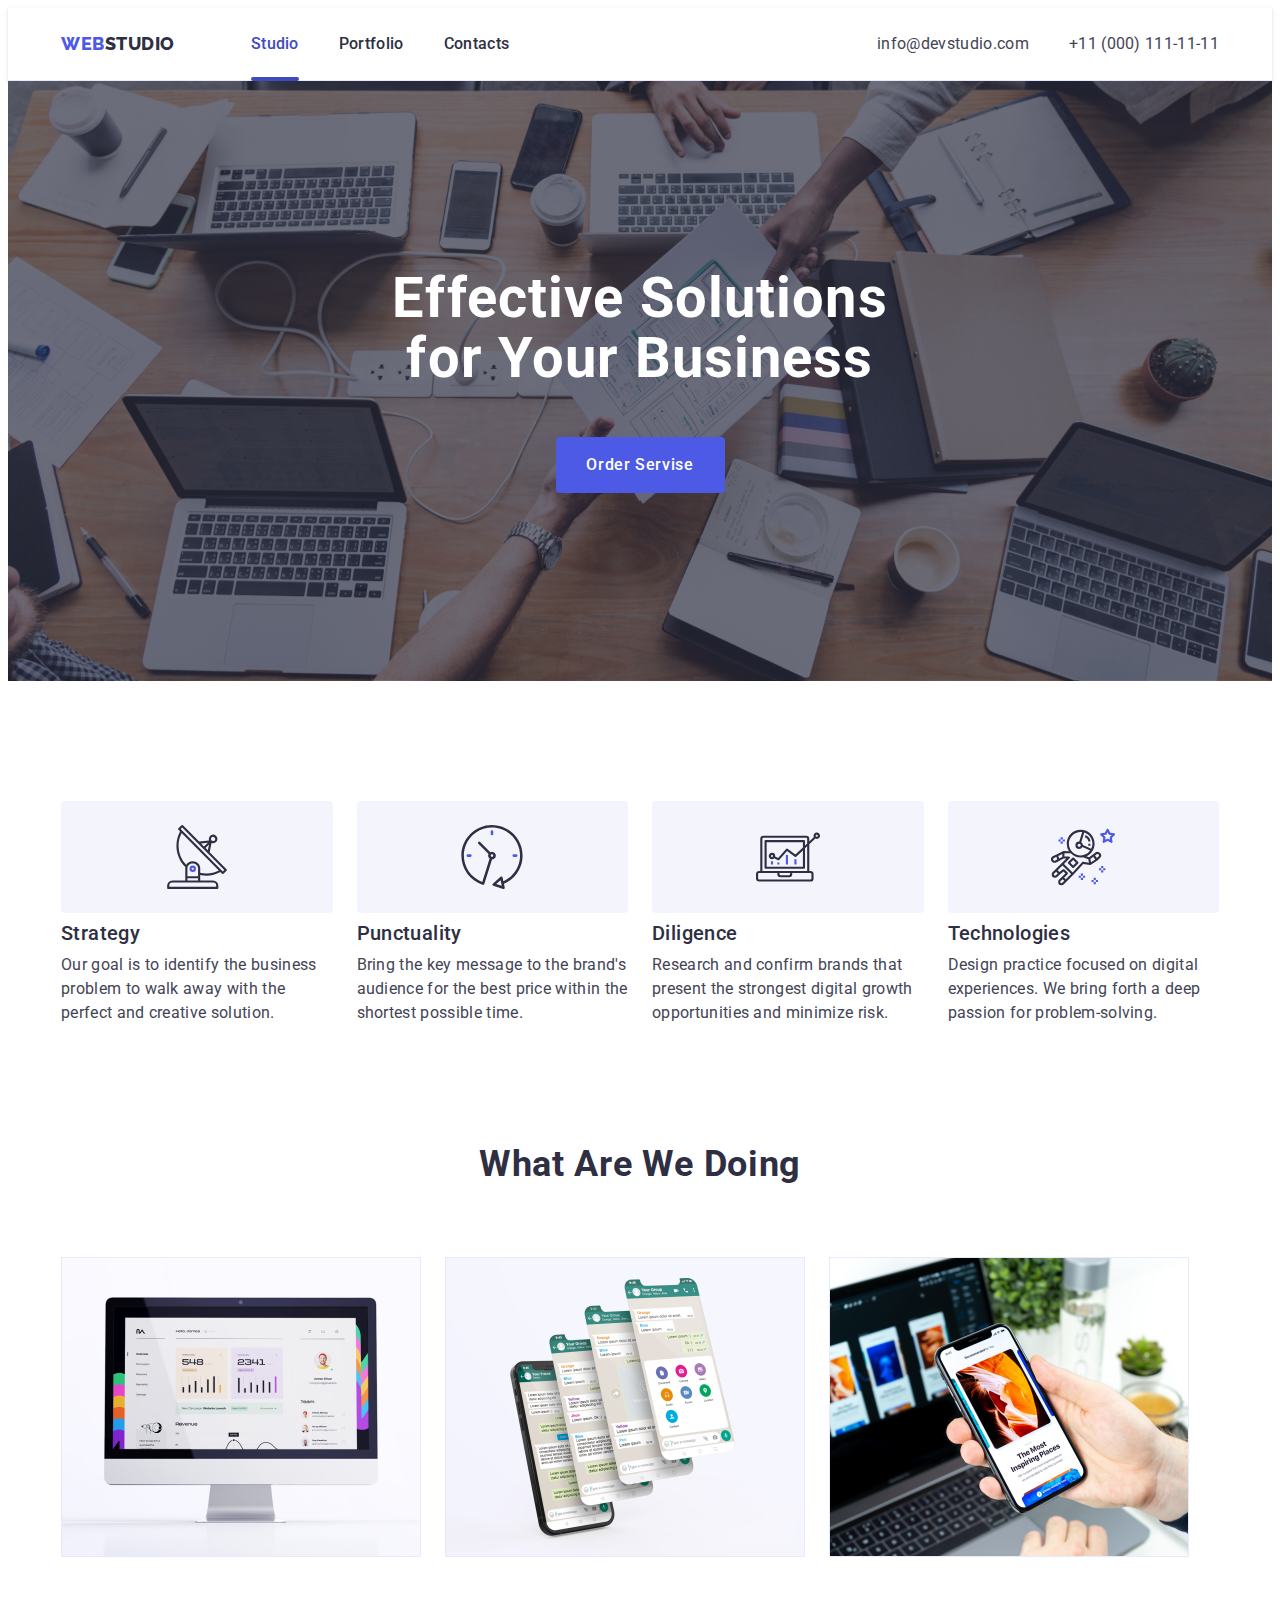
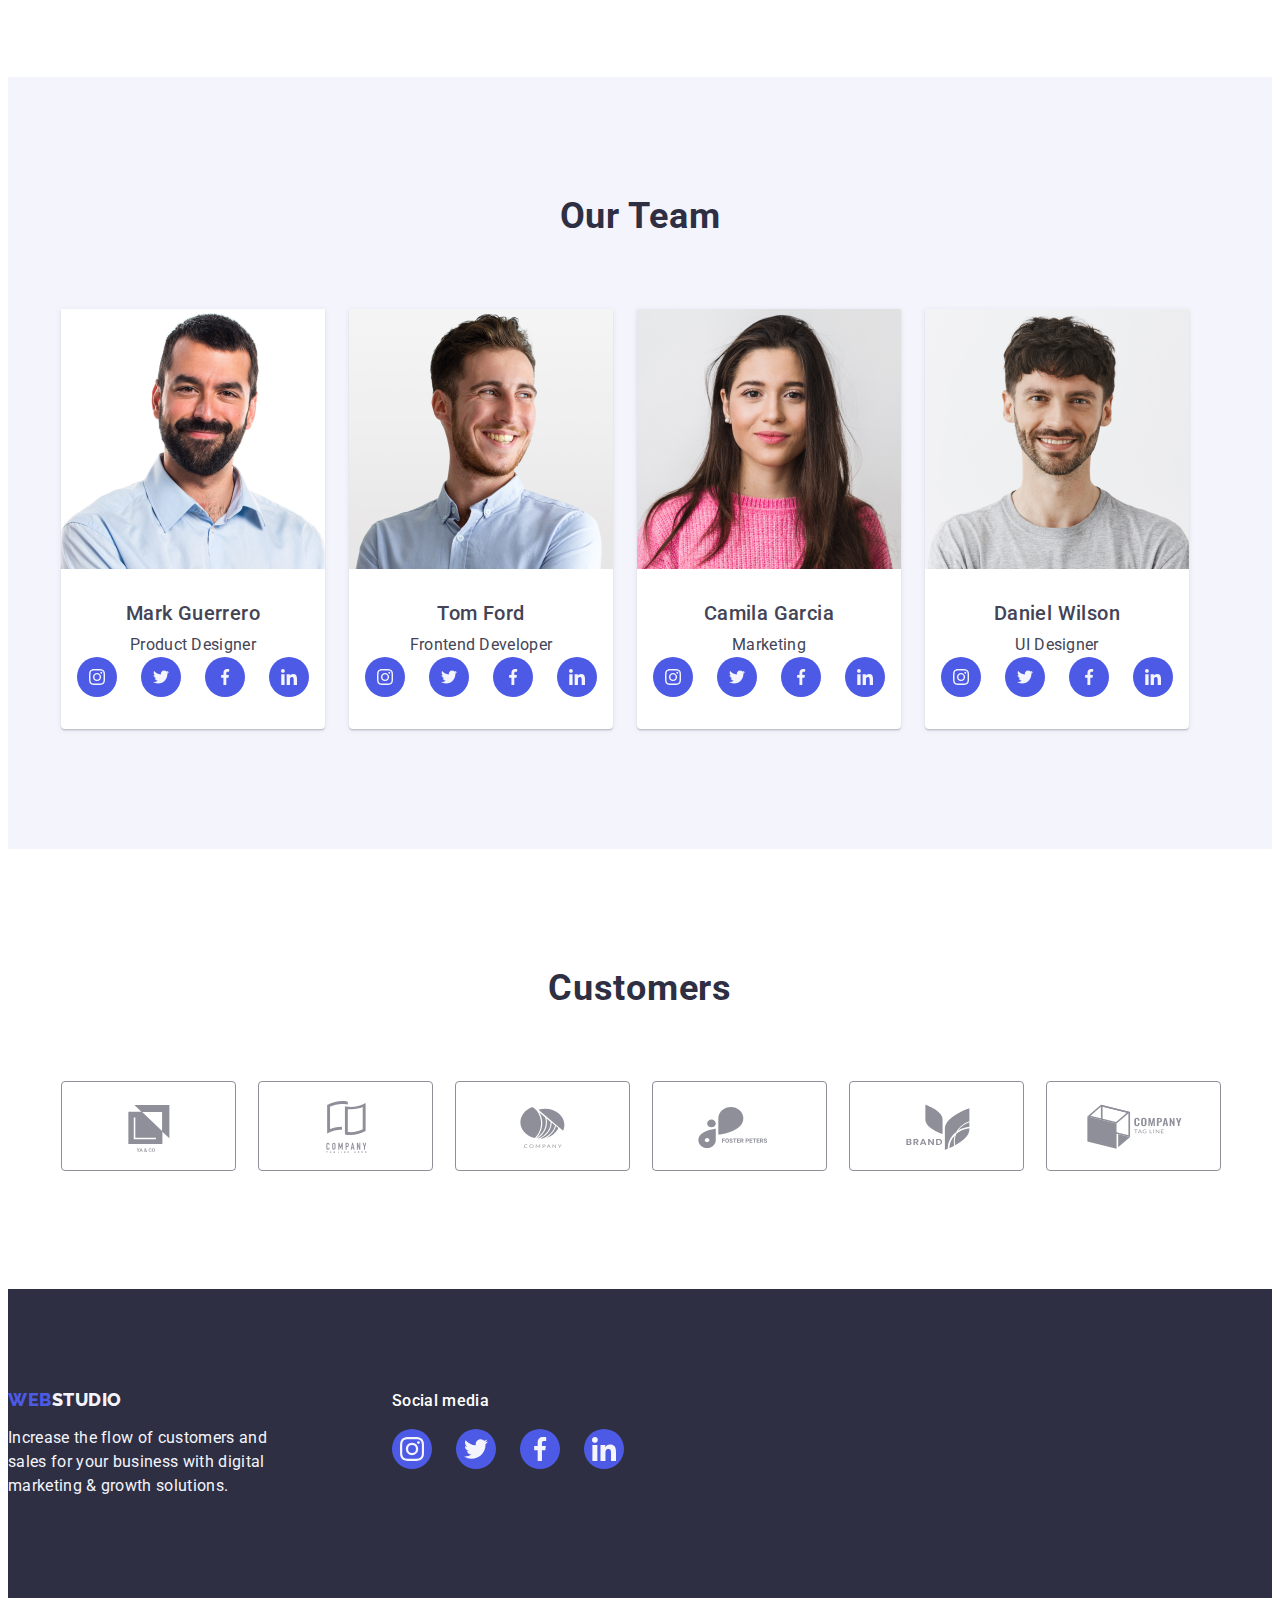
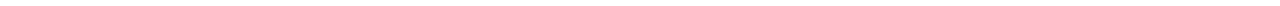
<file: index.html>
<!DOCTYPE html>
<html lang="en">
  <head>
    <meta charset="UTF-8" />
    <meta http-equiv="X-UA-Compatible" content="IE=edge" />
    <meta name="viewport" content="width=device-width, initial-scale=1.0" />
    <title>WebStudio</title>
    <link rel="preconnect" href="https://fonts.googleapis.com" />
    <link rel="preconnect" href="https://fonts.gstatic.com" crossorigin />
    <link
      href="https://fonts.googleapis.com/css2?family=Raleway:wght@800&family=Roboto:wght@400;500;700;900&display=swap"
      rel="stylesheet"
    />
    <link
      rel="stylesheet"
      href="https://cdnjs.cloudflare.com/ajax/libs/modern-normalize/2.0.0/modern-normalize.min.css"
      integrity="sha512-4xo8blKMVCiXpTaLzQSLSw3KFOVPWhm/TRtuPVc4WG6kUgjH6J03IBuG7JZPkcWMxJ5huwaBpOpnwYElP/m6wg=="
      crossorigin="anonymous"
      referrerpolicy="no-referrer"
    />
    <link rel="stylesheet" href="css/styles.css" />
  </head>
  <body>
    <!-- Header -->
    <header class="header">
      <div class="container">
        <!-- Logo -->
        <nav class="nav-menu">
          <a href="./index.html" class="web-link link">
            WEB<span class="studio-link">Studio</span>
          </a>
          <!-- Nav.menu -->
          <ul class="nav-list list">
            <li>
              <a href="./index.html" class="nav-link active link">Studio</a>
            </li>
            <li>
              <a href="./portfolio.html" class="nav-link link">Portfolio</a>
            </li>
            <li><a href="" class="nav-link link">Contacts</a></li>
          </ul>
        </nav>
        <!-- Contacts -->
        <address class="address">
          <ul class="address-list list">
            <li>
              <a href="mailto:info@devstudio.com" class="contacts link"
                >info@devstudio.com</a
              >
            </li>
            <li>
              <a href="tel:+110001111111" class="contacts link"
                >+11 (000) 111-11-11</a
              >
            </li>
          </ul>
        </address>
      </div>
    </header>
    <main>
      <!-- Section Hero -->

      <section class="hero">
        <div class="container">
          <h1 class="hero-text">Effective Solutions for Your Business</h1>
          <button type="button" class="button-hero" data-modal-open>
            Order Servise
          </button>
        </div>
      </section>

      <!-- Section 2 -->

      <section class="section-container">
        <div class="container">
          <h2 class="visually-hidden">Our goals</h2>
          <ul class="section-list list">
            <li class="icon-antenna item">
              <div class="section-svg">
                <svg width="64" height="64">
                  <use href="./images/icons.svg#icon-antenna"></use>
                </svg>
              </div>
              <h3 class="section-title-list">Strategy</h3>
              <p class="section-text-list">
                Our goal is to identify the business problem to walk away with
                the perfect and creative solution.
              </p>
            </li>
            <li class="icon-clock item">
              <div class="section-svg">
                <svg width="64" height="64">
                  <use href="./images/icons.svg#icon-clock"></use>
                </svg>
              </div>
              <h3 class="section-title-list">Punctuality</h3>
              <p class="section-text-list">
                Bring the key message to the brand's audience for the best price
                within the shortest possible time.
              </p>
            </li>
            <li class="icon-diagram item">
              <div class="section-svg">
                <svg width="64" height="64">
                  <use href="./images/icons.svg#icon-diagram"></use>
                </svg>
              </div>
              <h3 class="section-title-list">Diligence</h3>
              <p class="section-text-list">
                Research and confirm brands that present the strongest digital
                growth opportunities and minimize risk.
              </p>
            </li>
            <li class="icon-astronaut item">
              <div class="section-svg">
                <svg width="64" height="64">
                  <use href="./images/icons.svg#icon-astronaut"></use>
                </svg>
              </div>
              <h3 class="section-title-list">Technologies</h3>
              <p class="section-text-list">
                Design practice focused on digital experiences. We bring forth a
                deep passion for problem-solving.
              </p>
            </li>
          </ul>
        </div>
      </section>

      <!-- Section 3 -->

      <section class="section-images">
        <div class="container">
          <h2 class="presentation">What are we doing</h2>
          <ul class="presentation-list list">
            <li class="images">
              <img src="./images/Rectangle71.jpg" width="360" alt="Monitor" />
            </li>
            <li class="images">
              <img
                src="./images/Rectangle71(1).jpg"
                width="360"
                alt="Telephone"
              />
            </li>
            <li class="images">
              <img
                src="./images/Rectangle71(2).jpg"
                width="360"
                alt="Your phone is synced to your laptop"
              />
            </li>
          </ul>
        </div>
      </section>

      <!-- Section 4 -->

      <section class="section-persons">
        <div class="container">
          <h2 class="presentation">Our Team</h2>
          <ul class="team-list list">
            <li class="images-team">
              <img class="team" src="./images/img.jpg" width="264" alt="Mark" />
              <div class="our-team">
                <h3 class="team-title-list">Mark Guerrero</h3>
                <p class="team-text-list">Product Designer</p>
                <ul class="icon-list list">
                  <li class="icon-item">
                    <a href="" class="icon-link link">
                      <svg class="team-svg" width="16" height="16">
                        <use
                          class="circle"
                          href="./images/icons.svg#icon-instagram-2"
                        ></use>
                      </svg>
                    </a>
                  </li>
                  <li class="icon-item">
                    <a href="" class="icon-link link">
                      <svg class="team-svg" width="16" height="16">
                        <use
                          class="circle"
                          href="./images/icons.svg#icon-twitter-1"
                        ></use>
                      </svg>
                    </a>
                  </li>
                  <li class="icon-item">
                    <a href="" class="icon-link link">
                      <svg class="team-svg" width="16" height="16">
                        <use
                          class="circle"
                          href="./images/icons.svg#icon-facebook-1"
                        ></use>
                      </svg>
                    </a>
                  </li>
                  <li class="icon-item">
                    <a href="" class="icon-link link">
                      <svg class="team-svg" width="16" height="16">
                        <use
                          class="circle"
                          href="./images/icons.svg#icon-linkedin-1"
                        ></use>
                      </svg>
                    </a>
                  </li>
                </ul>
              </div>
            </li>
            <li class="images-team">
              <img class="team" src="./images/img1.jpg" width="264" alt="Tom" />
              <div class="our-team">
                <h3 class="team-title-list">Tom Ford</h3>
                <p class="team-text-list">Frontend Developer</p>
                <ul class="icon-list list">
                  <li class="icon-item">
                    <a href="" class="icon-link link">
                      <svg class="team-svg" width="16" height="16">
                        <use
                          class="circle"
                          href="./images/icons.svg#icon-instagram-2"
                        ></use>
                      </svg>
                    </a>
                  </li>
                  <li class="icon-item">
                    <a href="" class="icon-link link">
                      <svg class="team-svg" width="16" height="16">
                        <use
                          class="circle"
                          href="./images/icons.svg#icon-twitter-1"
                        ></use>
                      </svg>
                    </a>
                  </li>
                  <li class="icon-item">
                    <a href="" class="icon-link link">
                      <svg class="team-svg" width="16" height="16">
                        <use
                          class="circle"
                          href="./images/icons.svg#icon-facebook-1"
                        ></use>
                      </svg>
                    </a>
                  </li>
                  <li class="icon-item">
                    <a href="" class="icon-link link">
                      <svg class="team-svg" width="16" height="16">
                        <use
                          class="circle"
                          href="./images/icons.svg#icon-linkedin-1"
                        ></use>
                      </svg>
                    </a>
                  </li>
                </ul>
              </div>
            </li>
            <li class="images-team">
              <img
                class="team"
                src="./images/img2.jpg"
                width="264"
                alt="Camila"
              />
              <div class="our-team">
                <h3 class="team-title-list">Camila Garcia</h3>
                <p class="team-text-list">Marketing</p>
                <ul class="icon-list list">
                  <li class="icon-item">
                    <a href="" class="icon-link link">
                      <svg class="team-svg" width="16" height="16">
                        <use
                          class="circle"
                          href="./images/icons.svg#icon-instagram-2"
                        ></use>
                      </svg>
                    </a>
                  </li>
                  <li class="icon-item">
                    <a href="" class="icon-link link">
                      <svg class="team-svg" width="16" height="16">
                        <use
                          class="circle"
                          href="./images/icons.svg#icon-twitter-1"
                        ></use>
                      </svg>
                    </a>
                  </li>
                  <li class="icon-item">
                    <a href="" class="icon-link link">
                      <svg class="team-svg" width="16" height="16">
                        <use
                          class="circle"
                          href="./images/icons.svg#icon-facebook-1"
                        ></use>
                      </svg>
                    </a>
                  </li>
                  <li class="icon-item">
                    <a href="" class="icon-link link">
                      <svg class="team-svg" width="16" height="16">
                        <use
                          class="circle"
                          href="./images/icons.svg#icon-linkedin-1"
                        ></use>
                      </svg>
                    </a>
                  </li>
                </ul>
              </div>
            </li>
            <li class="images-team">
              <img
                class="team"
                src="./images/img3.jpg"
                width="264"
                alt="Daniel"
              />
              <div class="our-team">
                <h3 class="team-title-list">Daniel Wilson</h3>
                <p class="team-text-list">UI Designer</p>
                <ul class="icon-list list">
                  <li class="icon-item">
                    <a href="" class="icon-link link">
                      <svg class="team-svg" width="16" height="16">
                        <use
                          class="circle"
                          href="./images/icons.svg#icon-instagram-2"
                        ></use>
                      </svg>
                    </a>
                  </li>
                  <li class="icon-item">
                    <a href="" class="icon-link link">
                      <svg class="team-svg" width="16" height="16">
                        <use
                          class="circle"
                          href="./images/icons.svg#icon-twitter-1"
                        ></use>
                      </svg>
                    </a>
                  </li>
                  <li class="icon-item">
                    <a href="" class="icon-link link">
                      <svg class="team-svg" width="16" height="16">
                        <use
                          class="circle"
                          href="./images/icons.svg#icon-facebook-1"
                        ></use>
                      </svg>
                    </a>
                  </li>
                  <li class="icon-item">
                    <a href="" class="icon-link link">
                      <svg class="team-svg" width="16" height="16">
                        <use
                          class="circle"
                          href="./images/icons.svg#icon-linkedin-1"
                        ></use>
                      </svg>
                    </a>
                  </li>
                </ul>
              </div>
            </li>
          </ul>
        </div>
      </section>

      <!-- Section 5 -->

      <section class="customers">
        <div class="container">
          <h2 class="customers-title">Customers</h2>
          <ul class="customers-list list">
            <li class="item-customers">
              <a class="link-customers" href=""
                ><svg class="icon-customers" width="104" height="56">
                  <use href="./images/icons.svg#icon-Logo"></use>
                </svg>
              </a>
            </li>
            <li class="item-customers">
              <a class="link-customers" href=""
                ><svg class="icon-customers" width="104" height="56">
                  <use href="./images/icons.svg#icon-Logo-1"></use>
                </svg>
              </a>
            </li>
            <li class="item-customers">
              <a class="link-customers" href=""
                ><svg class="icon-customers" width="104" height="56">
                  <use href="./images/icons.svg#icon-Logo-2"></use>
                </svg>
              </a>
            </li>
            <li class="item-customers">
              <a class="link-customers" href=""
                ><svg class="icon-customers" width="104" height="56">
                  <use href="./images/icons.svg#icon-Logo-3"></use>
                </svg>
              </a>
            </li>
            <li class="item-customers">
              <a class="link-customers" href=""
                ><svg class="icon-customers" width="104" height="56">
                  <use href="./images/icons.svg#icon-Logo-4"></use>
                </svg>
              </a>
            </li>
            <li class="item-customers">
              <a class="link-customers" href=""
                ><svg class="icon-customers" width="104" height="56">
                  <use href="./images/icons.svg#icon-Logo-5"></use>
                </svg>
              </a>
            </li>
          </ul>
        </div>
      </section>
    </main>

    <!-- Footer -->

    <footer class="footer">
      <div class="footer-container">
        <div class="footer-logo">
          <a href="./index.html" class="web-link link">
            WEB<span class="footer-link">Studio</span>
          </a>
          <p class="footer-text">
            Increase the flow of customers and sales for your business with
            digital marketing & growth solutions.
          </p>
        </div>
        <div class="footer-social">
          <p class="footer-soc-paragraph">Social media</p>
          <ul class="icon-list list">
            <li class="icon-item">
              <a href="" class="icon-link link">
                <svg class="team-svg" width="24" height="24">
                  <use
                    class="circle"
                    href="./images/icons.svg#icon-instagram-2"
                  ></use>
                </svg>
              </a>
            </li>
            <li class="icon-item">
              <a href="" class="icon-link link">
                <svg class="team-svg" width="24" height="24">
                  <use
                    class="circle"
                    href="./images/icons.svg#icon-twitter-1"
                  ></use>
                </svg>
              </a>
            </li>
            <li class="icon-item">
              <a href="" class="icon-link link">
                <svg class="team-svg" width="24" height="24">
                  <use
                    class="circle"
                    href="./images/icons.svg#icon-facebook-1"
                  ></use>
                </svg>
              </a>
            </li>
            <li class="icon-item">
              <a href="" class="icon-link link">
                <svg class="team-svg" width="24" height="24">
                  <use
                    class="circle"
                    href="./images/icons.svg#icon-linkedin-1"
                  ></use>
                </svg>
              </a>
            </li>
          </ul>
        </div>
      </div>
    </footer>

    <!-- Modal window -->

    <div class="backdrop is-hidden" data-modal>
      <div class="modal">
        <button type="button" class="close-window" data-modal-close>
          <svg class="icon-close" width="8" height="8">
            <use href="./images/icons.svg#icon-modal-close-icon"></use>
          </svg>
        </button>
      </div>
    </div>
    <script src="./js/modal.js"></script>
  </body>
</html>
</file>
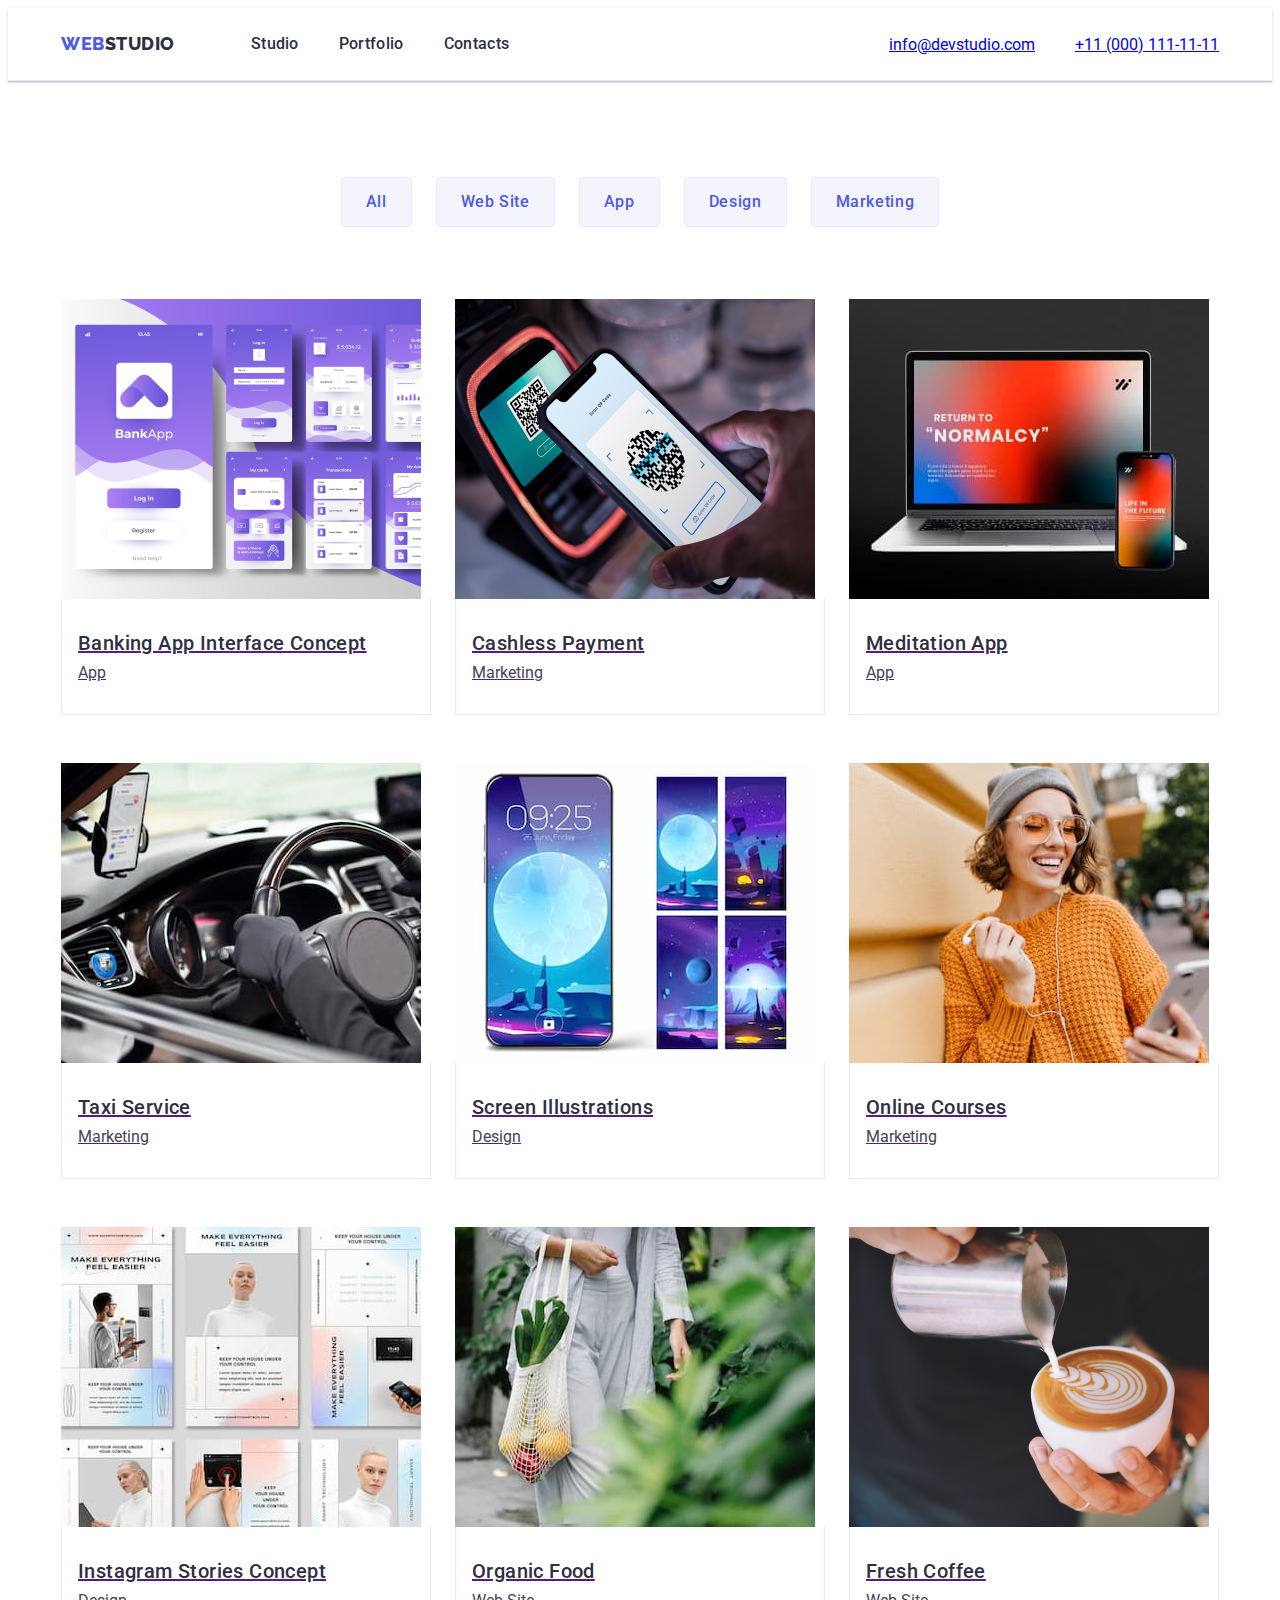
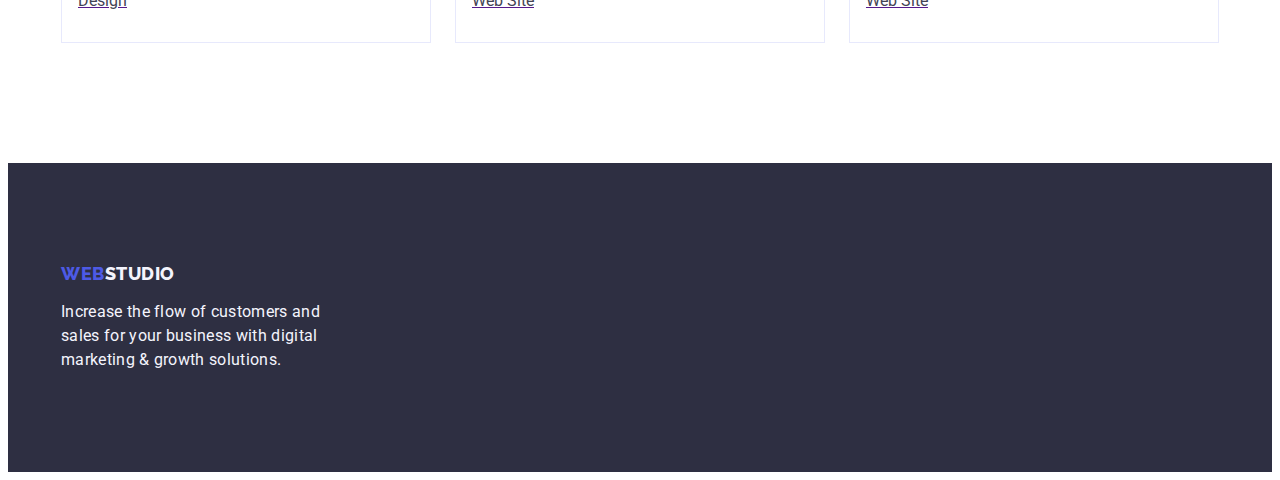
<file: portfolio.html>
<!DOCTYPE html>
<html lang="en">
  <head>
    <meta charset="UTF-8" />
    <meta http-equiv="X-UA-Compatible" content="IE=edge" />
    <meta name="viewport" content="width=device-width, initial-scale=1.0" />
    <title>WebStudio</title>
    <link rel="preconnect" href="https://fonts.googleapis.com" />
    <link rel="preconnect" href="https://fonts.gstatic.com" crossorigin />
    <link
      href="https://fonts.googleapis.com/css2?family=Raleway:wght@800&family=Roboto:wght@400;500;700;900&display=swap"
      rel="stylesheet"
    />
    <link
      rel="stylesheet"
      href="https://cdnjs.cloudflare.com/ajax/libs/modern-normalize/2.0.0/modern-normalize.min.css"
      integrity="sha512-4xo8blKMVCiXpTaLzQSLSw3KFOVPWhm/TRtuPVc4WG6kUgjH6J03IBuG7JZPkcWMxJ5huwaBpOpnwYElP/m6wg=="
      crossorigin="anonymous"
      referrerpolicy="no-referrer"
    />
    <link rel="stylesheet" href="css/styles.css" />
  </head>
  <body>
    <!-- Header -->
    <header class="header">
      <!-- Logo -->
      <div class="container">
        <nav class="nav-menu">
          <a href="./index.html" class="web-link link">
            WEB<span class="studio-link">Studio</span>
          </a>

          <!-- Nav.menu -->
          <ul class="nav-list list">
            <li><a href="./index.html" class="nav-link link">Studio</a></li>
            <li>
              <a href="./portfolio.html" class="nav-link link">Portfolio</a>
            </li>
            <li><a href="" class="nav-link link">Contacts</a></li>
          </ul>
        </nav>
        <!-- Contacts -->
        <address class="address">
          <ul class="address-list list">
            <li>
              <a href="mailto:info@devstudio.com" class="link"
                >info@devstudio.com</a
              >
            </li>
            <li>
              <a href="tel:+110001111111" class="link">+11 (000) 111-11-11</a>
            </li>
          </ul>
        </address>
      </div>
    </header>
    <main>
      <section class="portfolio">
        <div class="container">
          <!-- Buttons -->
          <h1 class="visually-hidden">buttons</h1>
          <ul class="portfolio-list list">
            <li class="five-items">
              <button class="btn-item" type="button">All</button>
            </li>
            <li class="five-items">
              <button class="btn-item" type="button">Web Site</button>
            </li>
            <li class="five-items">
              <button class="btn-item" type="button">App</button>
            </li>
            <li class="five-items">
              <button class="btn-item" type="button">Design</button>
            </li>
            <li class="five-items">
              <button class="btn-item" type="button">Marketing</button>
            </li>
          </ul>
          <!-- Illustration images -->
          <ul class="app-list">
            <li class="illustration-images">
              <a class="link" href="">
                <img
                  src="./images/BankingApp.jpg"
                  width="360"
                  height="300"
                  alt="Banking App"
                />
                <div class="title-text">
                  <h2 class="portfolio-title-list">
                    Banking App Interface Concept
                  </h2>
                  <p class="portfolio-text-list">App</p>
                </div>
              </a>
            </li>
            <li class="illustration-images">
              <a class="link" href="">
                <img
                  src="./images/CashlessPaymant.jpg"
                  width="360"
                  height="300"
                  alt="Cashless Paymant"
                />
                <div class="title-text">
                  <h2 class="portfolio-title-list">Cashless Payment</h2>
                  <p class="portfolio-text-list">Marketing</p>
                </div>
              </a>
            </li>
            <li class="illustration-images">
              <a class="link" href="">
                <img
                  src="./images/Meditation.jpg"
                  width="360"
                  height="300"
                  alt="Your phone is synced to your laptop"
                />
                <div class="title-text">
                  <h2 class="portfolio-title-list">Meditation App</h2>
                  <p class="portfolio-text-list">App</p>
                </div>
              </a>
            </li>
            <li class="illustration-images">
              <a class="link" href="">
                <img
                  src="./images/Taxiservis.jpg"
                  width="360"
                  height="300"
                  alt="Taxi Service"
                />
                <div class="title-text">
                  <h2 class="portfolio-title-list">Taxi Service</h2>
                  <p class="portfolio-text-list">Marketing</p>
                </div>
              </a>
            </li>
            <li class="illustration-images">
              <a class="link" href="">
                <img
                  src="./images/Screenillustration.jpg"
                  width="360"
                  height="300"
                  alt="Screen illustration"
                />
                <div class="title-text">
                  <h2 class="portfolio-title-list">Screen Illustrations</h2>
                  <p class="portfolio-text-list">Design</p>
                </div>
              </a>
            </li>
            <li class="illustration-images">
              <a class="link" href="">
                <img
                  src="./images/Onlinecourse.jpg"
                  width="360"
                  height="300"
                  alt="Online course"
                />
                <div class="title-text">
                  <h2 class="portfolio-title-list">Online Courses</h2>
                  <p class="portfolio-text-list">Marketing</p>
                </div>
              </a>
            </li>
            <li class="illustration-images">
              <a class="link" href="">
                <img
                  src="./images/Instagramconcept.jpg"
                  width="360"
                  height="300"
                  alt="Instagram concept"
                />
                <div class="title-text">
                  <h2 class="portfolio-title-list">
                    Instagram Stories Concept
                  </h2>
                  <p class="portfolio-text-list">Design</p>
                </div>
              </a>
            </li>
            <li class="illustration-images">
              <a class="link" href="">
                <img
                  src="./images/Organic.jpg"
                  width="360"
                  height="300"
                  alt="Organic Food"
                />
                <div class="title-text">
                  <h2 class="portfolio-title-list">Organic Food</h2>
                  <p class="portfolio-text-list">Web Site</p>
                </div>
              </a>
            </li>
            <li class="illustration-images">
              <a class="link" href="">
                <img
                  src="./images/Freshcoffee.jpg"
                  width="360"
                  height="300"
                  alt="Fresh Coffee"
                />
                <div class="title-text">
                  <h2 class="portfolio-title-list">Fresh Coffee</h2>
                  <p class="portfolio-text-list">Web Site</p>
                </div>
              </a>
            </li>
          </ul>
        </div>
      </section>
    </main>
    <!-- Footer -->
    <footer class="footer">
      <div class="container">
        <a href="./index.html" class="web-link link">
          WEB<span class="footer-link">Studio</span>
        </a>
        <p class="footer-text">
          Increase the flow of customers and sales for your business with
          digital marketing & growth solutions.
        </p>
      </div>
    </footer>
  </body>
</html>
</file>
<file: css/styles.css>
:root {
   --white-color: #ffffff;
   --black-logo-color:#2e2f42;
   --black-contacts-color:#434455;
   --blue-logo-color: #4d5ae5;
   --all-button-color: #F4F4FD;
   --border-color:#e7e9fc;
   --blue-text-color:#404bbf;
   --customers-color:#8e8f99;
}
   /* Global style */
body {
   font-family: 'Roboto', sans-serif;
   color: var(--black-contacts-color);
   background-color :var(--white-color);
}
  
  .list {
     list-style: none;
     padding-left: 0;
     margin: 0;
    }
   h1,
   h2,
   h3,
   p,
   ul {
      margin: 0;
         }
            img {
               display: block;
            }
            .container {
            padding-left: 15px;
            width: 1158px;
            padding-right: 15px;
            margin-left: auto;
            margin-right: auto;
            }
            
               
      
     
    /* Header */
    .header  {
      box-shadow: 0px 2px 1px rgba(46, 47, 66, 0.08),
            0px 1px 1px rgba(46, 47, 66, 0.16), 0px 1px 6px rgba(46, 47, 66, 0.08);
            border-bottom: 1px solid var(--border-color);
    }
        .header .container {
          display: flex;
          align-items: center;
       } 
    
   /* Logo */
    .web-link {
      font-family: 'Raleway',sans-serif;
      font-weight: 800;
      font-size: 18px;
      letter-spacing: 0.03em;
      line-height: 1.17;
      text-transform: uppercase;
      text-decoration: none;
      color: var(--blue-logo-color);
      margin-right: 76px;
      display: inline-block;
      }
   .studio-link {
   color: var(--black-logo-color);
   
    }
    /* Nav.menu */
    .nav-menu {
       display: flex;
          align-items: center;
             margin: 0;
                   }
    .nav-list {
       display: flex;
          flex-direction: row;
             align-items: center;
                margin: 0;
                   gap: 40px;
                     }
  .nav-link {
   font-family: 'Roboto';
   text-transform: capitalize;
   font-weight: 500;
   font-size: 16px;
    letter-spacing:0.02em;
    line-height: 1.5; 
   color: var(--black-logo-color);
   text-decoration: none;
   display: block;
   padding: 24px 0;
   transition: color 250ms cubic-bezier(0.4, 0, 0.2, 1);
   }
  .nav-link:hover,
  .nav-link:focus { 
   color: var(--blue-text-color);
   } 
      .active {
         position: relative;
         color: #404bbf;
      }
   
      .active::after {
         position: absolute;
         left: 0;
         bottom: -1px;
         content: '';
         display: block;
         width: 100%;
         height: 4px;
   
         background-color: #404bbf;
         border-radius: 2px;
      }
   /* Contacts */
 .address {
   font-style: normal;
   margin-left: auto;
   }
      .address-list {
         display: flex;
         align-items: center;
         flex-direction: row;
         margin: 0;
         gap: 40px;
         padding-left: 0;
      }
            .contacts {
               text-decoration: none;
               line-height: 1.5;
               letter-spacing: 0.02em;
               list-style-type: none;
                color: var(--black-contacts-color); 
               transition: color 250ms cubic-bezier(0.4, 0, 0.2, 1);
            }
   .link:hover,
   .link:focus {
   color: var(--blue-text-color);
   }
  
  /* Section Hero  */
  .hero {
   padding: 188px 0;
   max-width: 1440px;
   background: var(--black-logo-color);
   background-image: linear-gradient(rgba(46, 47, 66, 0.7),
            rgba(46, 47, 66, 0.7)),
         url(../images/hero-bg.jpg);
   background-repeat: no-repeat;
      background-size: cover;
      background-position: center;
      margin-left: auto;
      margin-right: auto;
   
 }
  .hero-text {
   font-size: 56px;
   line-height: 1.07;
   text-align: center;
   letter-spacing: 0.02em;
   color:var(--white-color);
   max-width: 496px;
   margin-left: auto;
   margin-right: auto;
   margin-bottom: 48px;
 }
  /* Button Hero */
   .button-hero {
   font-family: "Roboto" , sans-serif;
   font-weight: 500;
   font-size: 16px;
   line-height: 1.5;
   letter-spacing: 0.04em;
   background-color: var(--blue-logo-color);
   cursor: pointer;
   color: var(--white-color);
   display: block;
   min-width: 169px;
   height: 56px;
   border: none;
   border-radius: 4px;
   margin-left: auto;
   margin-right: auto;
   transition: background-color 250ms cubic-bezier(0.4, 0, 0.2, 1);
    /* transition: background-color var(--duration-and-timing-function);
    */
 }
 .button-hero:hover,
 .button-hero:focus{
   background-color: var(--blue-text-color);
 }
  
   /* Section 2 */
   .section-container {
      padding: 120px 0;
   }
      .visually-hidden {
         position: absolute;
            width: 1px;
            height: 1px;
            margin: -1px;
            border: 0;
            padding: 0;
            white-space: nowrap;
            clip-path: inset(100%);
            clip: rect(0 0 0 0);
            overflow: hidden;
         }
   .item {
      width: calc((100% - 3 * 24px) / 4)
  } 
  .our-goals {
   margin-bottom: 8px;
  }
 .section-list {
   list-style: none;
   display: flex;
   gap: 24px;
   margin: 0;
   padding-left: 0;
  
 }
 .section-title-list {
   font-weight: 500;
      font-size: 20px;
      line-height: 1.2;
      letter-spacing: 0.02em;
      color: var(--black-logo-color);
      margin-bottom: 8px;
   }
   .section-text-list {
      font-size: 16px;
      line-height: 1.5;
      letter-spacing: 0.02em;
      color: var(--black-contacts-color);
      margin: 0;
      }
      .section-svg {
         display: flex;
            justify-content: center;
            align-items: center;
            height: 112px;
            margin-bottom: 8px;
            background-color:var(--all-button-color);
               border-radius: 4px;
      }
   /* Section 3 */
      .section-images {
         padding-bottom: 120px;
      }
       .presentation {
          font-size: 36px;
          line-height: 1.11;
          letter-spacing: 0.02em;
          text-align: center;
          text-transform: capitalize;
          color: var(--black-logo-color);
         margin-bottom: 72px;
         }
       .presentation-list {
         display: flex;
         gap: 24px;
         padding-left: 0;
         margin: 0;
       }
       .li .images:not(:last-child) {
         margin-right: 24px;
         
       }  
       .images {
         width: calc((100%-48px)/3);
       }  
       /* Section 4 */
   
   .section-persons {
      padding: 120px 0;
      background-color: var(--all-button-color);
   }
    .team-list {
      display: flex;
      gap: 24px;
      padding-left: 0;
      margin: 0;
    }
      .images-team {
       width: calc((100%-72px)/4);
       border-radius: 0px 0px 4px 4px;
       background-color: var(--white-color);
       box-shadow: 0px 1px 6px rgba(46, 47, 66, 0.08),
         0px 1px 1px rgba(46, 47, 66, 0.16),
         0px 2px 1px rgba(46, 47, 66, 0.08);
      
      }
      .our-team {
         padding: 32px 0;
      }
      .team-title-list {
         font-family: 'Roboto';
         font-style: normal;
         font-weight: 500;
         font-size: 20px;
         line-height: 24px;
         text-align: center;
         margin-bottom: 8px;
         letter-spacing: 0.02em;
      }
      .team-text-list {
         font-family: 'Roboto';
            font-style: normal;
            font-weight: 400;
            font-size: 16px;
            line-height: 24px;
            text-align: center;
            letter-spacing: 0.02em;
      }
      .team-svg {
         fill: var(--all-button-color)
      }
            
      .icon-list.list {
          display: flex;
          justify-content: center;
          gap: 24px;
             }
      .icon-item {
         width: 40px;
            height: 40px;
         /* display: flex;
         justify-content: center;
         align-items: center; */
      }


      .icon-link {
         width: 100%;
         height: 100%;
         display: flex;
         justify-content: center;
         align-items: center;
         border-radius: 50%;
         background-color: var(--blue-logo-color);
         transition: background-color 250ms cubic-bezier(0.4, 0, 0.2, 1);
      }

      .icon-link:hover,
      .icon-link:focus {
      background-color: #404bbf;
      }
      /* Section 5 */
             .customers {
                padding: 120px 0;
             }
      
             .customers-title {
                margin-bottom: 72px;
               font-size: 36px;
                line-height: 1.11;
                text-align: center;
                letter-spacing: 0.02em;
                text-transform: capitalize;
                color: var(--black-logo-color);
             }
      
             .customers-list {
                display: flex;
                gap: 24px;
             }
      
             .customers-list .item-customers {
               width: calc((100% - 120px) / 6);
                height: 88px;
             }
      
             .customers-list .link-customers {
                 display: flex;
                justify-content: center;
                align-items: center; 
                width: 100%;
                height: 100%;
                color: #8e8f99;
               border: 1px solid #8e8f99;
               border-radius: 4px;
               transition: border-color 250ms cubic-bezier(0.4, 0, 0.2, 1),
                  color 250ms cubic-bezier(0.4, 0, 0.2, 1);
               }
             .customers-list .link-customers:hover,
             .customers-list .link-customers:focus {
                color: #404bbf;
                border-color: #404bbf;
             }
             .icon-customers {
                fill: currentColor;
             }
    /* Footer */
    .footer {
      background-color: var(--black-logo-color);
      padding: 100px 0;
   } 
     .footer-container {
      display: flex;
      align-items: baseline;
     }
     .footer-logo {
      margin-right:120px;
     }
     .footer .web-link {
     margin-bottom: 16px;
      }
   .footer-link {
   font-family: 'Raleway',sans-serif;
   font-weight: 800;
   font-size: 18px;
   line-height: 21px;
   letter-spacing: 0.03em;
   text-transform: uppercase;
   color: var(--all-button-color);
   display: inline-block;
   
   }
   .footer-text {
   font-family: 'Roboto';
    font-weight: 400;
      font-size: 16px;
      line-height: 24px;
      letter-spacing: 0.02em;
      color: var(--all-button-color);
      max-width: 264px;
      }
   .footer-social {

   }
   .footer-soc-paragraph {
      font-weight: 500;
      font-size: 16px;
      line-height: 1.5;
      letter-spacing: 0.02em;
      color: #ffffff;
      margin-bottom: 16px;
   }
   .icon-list {
      display: flex;
      gap: 16px;
      }
   .icon-item {
      width: 40px;
      height: 40px;
      }
   .icon-link {
     width: 100%;
     height: 100%;
     background-color: #4d5ae5;
     border-radius: 50%;
     display: flex;
     align-items: center;
     justify-content: center; 
     transition: background-color 250ms cubic-bezier(0.4, 0, 0.2, 1);
   }
   .icon-link:hover,
   .icon-link:focus {
      background-color: #31d0aa;
   } 
   .team-svg {
      fill: #F4F4FD;
   }     
    
   /* Portfolio */
   .portfolio {
   padding: 96px 0 120px 0;
   }
      /* Buttons Portfolio */
            .portfolio-list {
               list-style: none;
               padding-left: 0;
               margin: 0;
               display: flex;
               justify-content: center;
               margin-bottom: 72px;
            }
      
            .five-items:not(:last-child) {
               margin-right: 24px;
      
            }
      .btn-item {
         font-family: "Roboto", sans-serif;
         font-weight: 500;
         font-size: 16px;
         line-height: 1.5;
         letter-spacing: 0.04em;
         cursor: pointer;
         color: var(--blue-logo-color);
         background-color: var(--all-button-color);
         padding: 12px 24px;
         border: 1px solid var(--border-color);
         border-radius: 4px;
         }
   
      .btn-item:hover,
      .btn-item:focus {
         color: var(--white-color);
         background-color: var(--blue-text-color);
         border: 1px solid transparent;
         }
      /* < !-- Illustration Images Portfolio--> */
            .app-list {
               display: flex;
                flex-wrap: wrap; 
               list-style: none;
               column-gap: 24px;
               row-gap: 48px;
               padding-left: 0;
               margin: 0;
              }
            :nth-child(3) {
               margin-right: 0;
               margin-bottom: 0;
            }
       .illustration-images {
         width: calc((100% - 48px)/3);
            } 
         .title-text {
         padding: 32px 16px;
         border: 1px solid var(--border-color);
         border-top: none;
         
         }
      .portfolio-title-list {
         font-weight: 500;
         font-size: 20px;
         line-height: 1.2;
         letter-spacing: 0.02em;
         color: var(--black-logo-color);
         margin-bottom: 8px;
         }
      .portfolio-text-list {
         color: var(--black-contacts-color);
            }
   /* Modal window */
   .backdrop {
  position: fixed;
  top: 0;
  left: 0;
  width: 100%;
  height: 100%;
  z-index: 99;

  background-color: rgba(46, 47, 66, 0.4);

  transition: opacity 250ms cubic-bezier(0.4, 0, 0.2, 1),
    visibility 250ms cubic-bezier(0.4, 0, 0.2, 1);
}
.backdrop.is-hidden {
  opacity: 0;
  visibility: hidden;
  pointer-events: none;
}
.modal {
  position: absolute;
  top: 50%;
  left: 50%;
  transform: translate(-50%, -50%);
  width: 408px;
  min-height: 576px;
  padding: 72px 24px 24px 24px;

  background-color: #fcfcfc;
  box-shadow: 0px 1px 1px rgba(0, 0, 0, 0.14), 0px 1px 3px rgba(0, 0, 0, 0.12),
    0px 2px 1px rgba(0, 0, 0, 0.2);
  border-radius: 4px;

  transition: transform 250ms cubic-bezier(0.4, 0, 0.2, 1);
}
.close-window {
  display: flex;
  justify-content: center;
  align-items: center;
  position: absolute;
  top: 24px;
  right: 24px;
  width: 24px;
  height: 24px;
  padding: 0;

  border-radius: 50%;
  background-color: var(--btn-solid-color);
  border: 1px solid rgba(0, 0, 0, 0.1);
  cursor: pointer;

  transition: background-color 250ms cubic-bezier(0.4, 0, 0.2, 1),
    border 250ms cubic-bezier(0.4, 0, 0.2, 1);
}
.icon-close {
  transition: fill var(--duration-and-timing-function);
}
.close-window:hover,
.close-window:focus {
   background-color: var(--blue-text-color);
   border:none;
}
.close-window:hover .icon-close,
.close-window:focus .icon-close {
   fill: var(--white-color);
}
</file>
